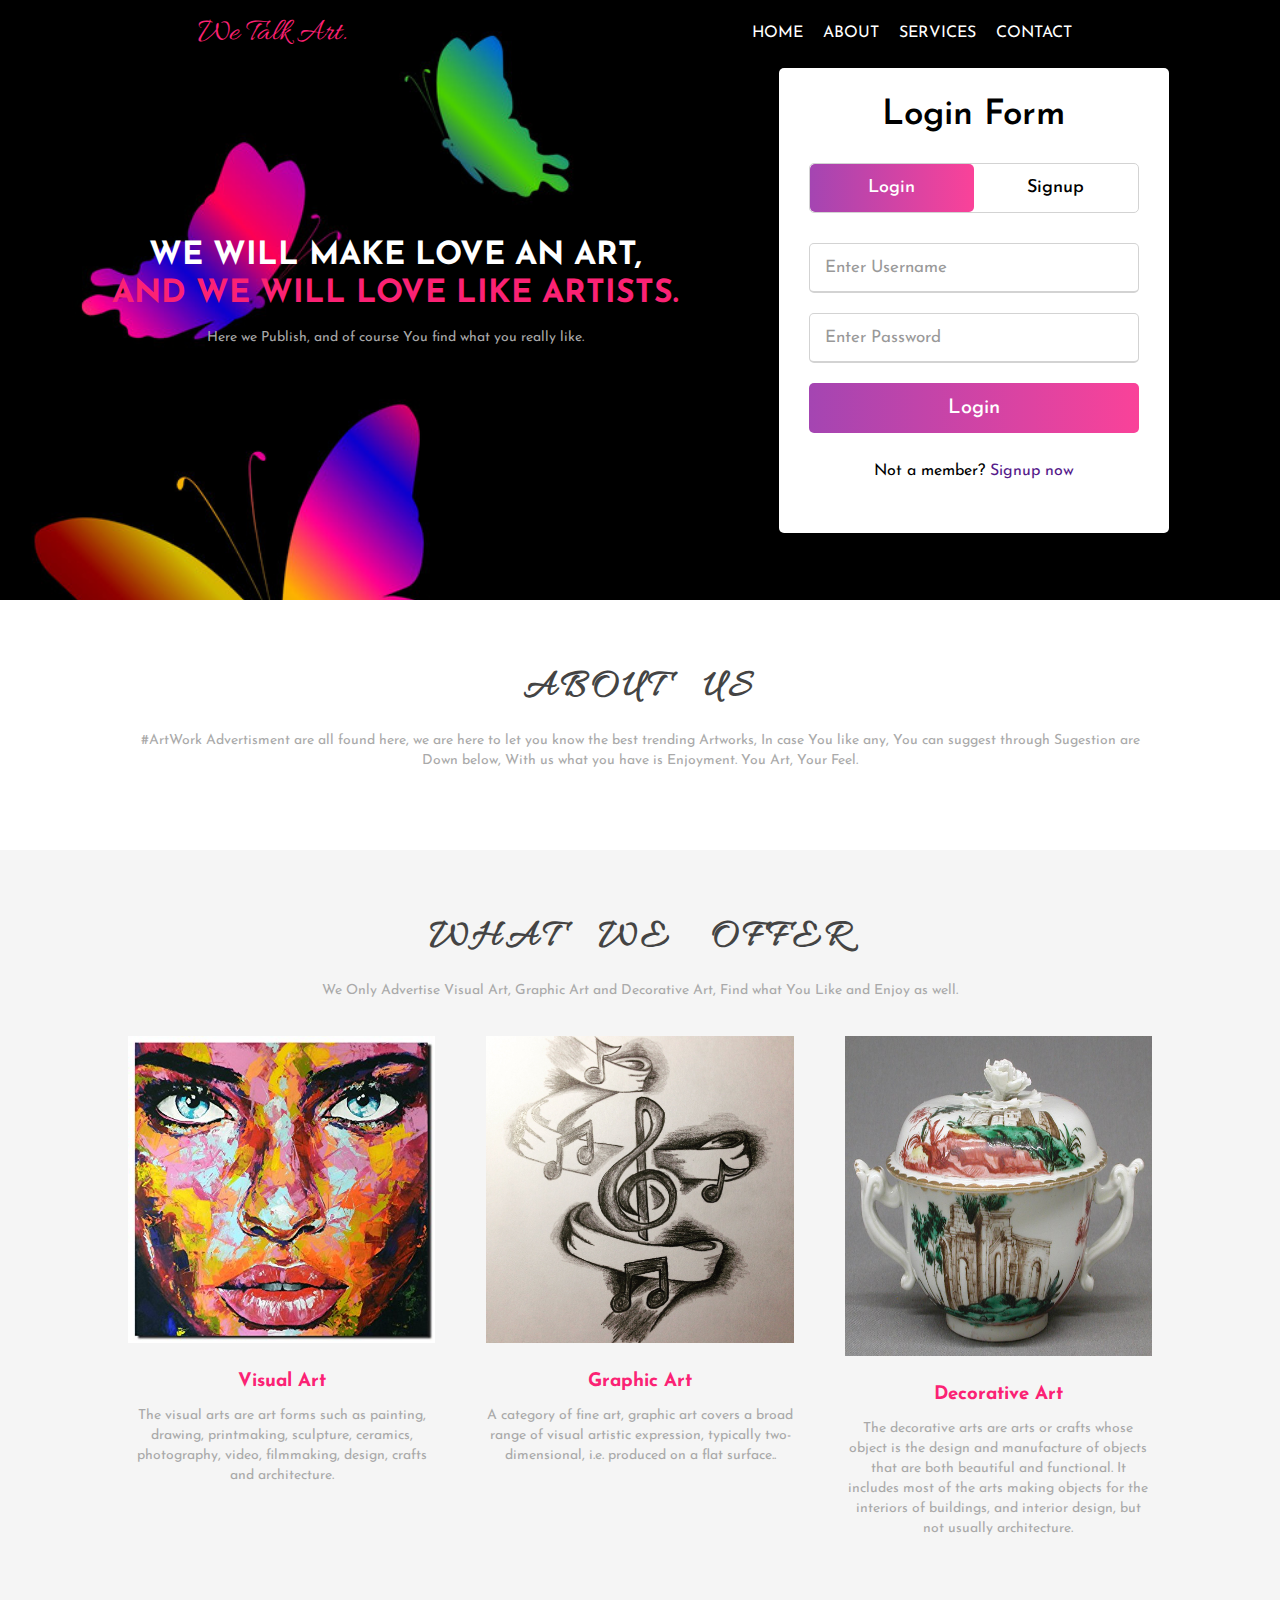
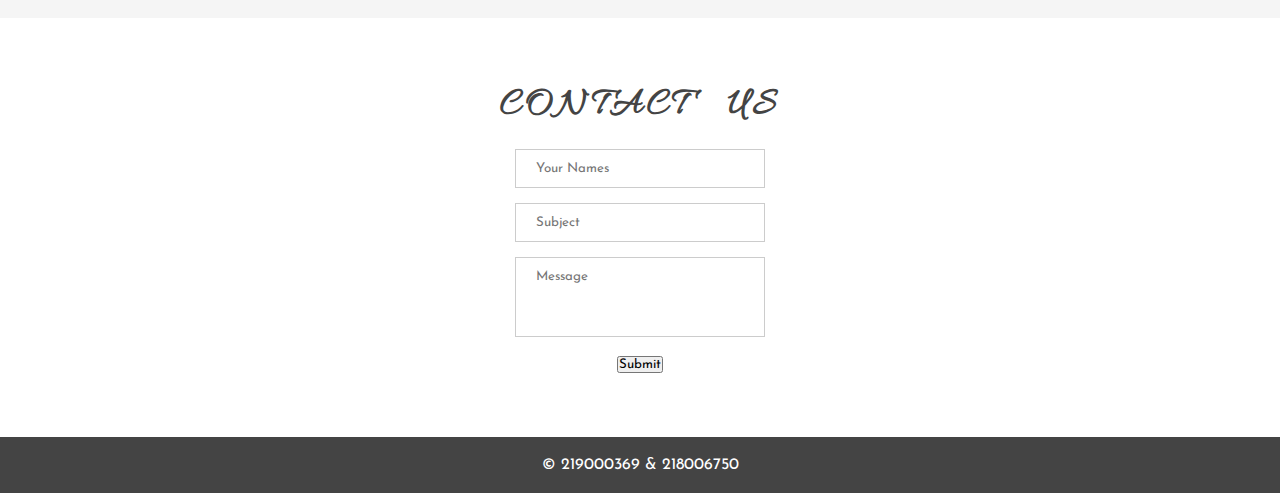
<file: index.html>
<!DOCTYPE html>
<html lang="en">
<head>
	<meta charset="UTF-8">
	<meta name="viewport" content="width=device-width, initial-scale=1.0"/>
	<title>We Talk Art</title>
	<link rel="stylesheet" href="styles.css">
</head>
<body>

<div class="main_container" id="home">
	
	<div class="navbar">
		<div class="logo">
			<a href="#">We Talk Art.</a>
		</div>
		<div class="navbar_items">
			<ul>
				<li><a href="#">home</a></li>
				<li><a href="#about">about</a></li>
				<li><a href="#services">services</a></li>
				<li><a href="#contactus">contact</a></li>
			</ul>
		</div>
	</div>
	<div class="banner_image">
		<div class="banner_content">
			<h1>We will make love an art,<br> <span>and We will love like artists.<span></h1>
			<p>Here we Publish, and of course You find what you really like. </p>
		</div>	
		<br><br><br><br>&nbsp;&nbsp;&nbsp;&nbsp;&nbsp;&nbsp;&nbsp;&nbsp;&nbsp;&nbsp;&nbsp;&nbsp;&nbsp;&nbsp;&nbsp;&nbsp;&nbsp;&nbsp;&nbsp;&nbsp;
		<div class="wrapper">
			<div class="title-text">
			   <div class="title login">
				  Login Form
			   </div>
			   <div class="title signup">
				  Signup Form
			   </div>
			</div>
			<div class="form-container">
			   <div class="slide-controls">
				  <input type="radio" name="slide" id="login" checked>
				  <input type="radio" name="slide" id="signup">
				  <label for="login" class="slide login">Login</label>
				  <label for="signup" class="slide signup">Signup</label>
				  <div class="slider-tab"></div>
			   </div>
			   <div class="form-inner">
				  <form action="loginc.php" method="POST" class="login">
					 <div class="field">
						<input type="text" placeholder="Enter Username" name="Username" required>
					 </div>
					 <div class="field">
						<input type="password" placeholder="Enter Password" name="Password" required>
					 </div>
					 <div class="field btn">
						<div class="btn-layer"></div>
						<input type="submit" value="Login">
					 </div>
					 <div class="signup-link">
						Not a member? <a href="">Signup now</a>
					 </div>
				  </form><br><br>
				  <form action="addcust.php" method="POST" class="signup">
					<div class="field">
						<input type="text" name="Names" placeholder="Your Names Here" required>
					 </div>
					 <div class="field">
						<input type="text" name="Username" placeholder="Choose Username" required>
					 </div>
					 <div class="field">
						<input type="password" name="Password" placeholder="Choose Password" required>
					 </div>
					 <div class="field btn">
						<div class="btn-layer"></div>
						<input type="submit" value="Submit">
					 </div>
				  </form>
			   </div>
			</div>
		 </div>
		 <script>
			const loginText = document.querySelector(".title-text .login");
			const loginForm = document.querySelector("form.login");
			const loginBtn = document.querySelector("label.login");
			const signupBtn = document.querySelector("label.signup");
			const signupLink = document.querySelector("form .signup-link a");
			signupBtn.onclick = (()=>{
			  loginForm.style.marginLeft = "-50%";
			  loginText.style.marginLeft = "-50%";
			 });
			 loginBtn.onclick = (()=>{
			  loginForm.style.marginLeft = "0%";
			  loginText.style.marginLeft = "0%";
			 });
			 signupLink.onclick = (()=>{
			  signupBtn.click();
			  return false;
			});
		 </script>
	</div>
	<div class="about" id="about">
		<h1 class="title">About Us</h1>
		<p>#ArtWork Advertisment are all found here, we are here to let you know the best trending Artworks, In case You like any, You can suggest through Sugestion are Down below, With us what you have is Enjoyment. You Art, Your Feel. </p>
	</div>
	<div class="services" id="services">
		<h1 class="title">What We Offer</h1>
		<p>We Only Advertise Visual Art, Graphic Art and Decorative Art, Find what You Like and Enjoy as well.</p>
		<div class="diff_services">
			<div class="diff_services_item">
				<img src="images/pai.jpg" alt="service_image">
				<h3 class="sub_title">Visual Art</h3>
				<p>The visual arts are art forms such as painting, drawing, printmaking, sculpture, ceramics, photography, video, filmmaking, design, crafts and architecture.</p>
			</div>
			<div class="diff_services_item">
				<img src="images/dra.jpg" alt="service_image">
				<h3 class="sub_title">Graphic Art</h3>
				<p>A category of fine art, graphic art covers a broad range of visual artistic expression, typically two-dimensional, i.e. produced on a flat surface..</p>
			</div>
			<div class="diff_services_item">
				<img src="images/deco.jpg" alt="service_image" height="320">
				<h3 class="sub_title">Decorative Art</h3>
				<p>The decorative arts are arts or crafts whose object is the design and manufacture of objects that are both beautiful and functional. It includes most of the arts making objects for the interiors of buildings, and interior design, but not usually architecture.</p>
			</div>
		</div>
	</div>
	<div class="contactus" id="contactus">
		<h1 class="title">contact us</h1>
		<div class="form_wrapper">
			<form action="messend.php" method="POST">			
			<div class="form_input">
				<input type="text" placeholder="Your Names" name="Sender" required>
			</div>
			<div class="form_input">
				<input type="text" placeholder="Subject" name="Subject" required>
			</div>
			<div class="form_input">
				<textarea placeholder="Message" name="Comment" required></textarea>
			</div>
			<div class="btn-layer"></div>
			<input type="submit" value="Submit">
		 </div>
		</div>
	</div>

	<div class="footer">
		<a href="#">© 219000369&nbsp;&&nbsp;218006750</a>
	</div>
	<div class="arrow">
		<a href="#home"><img src="images/arrow.png" alt="up_arrow"></a>
	</div>
</div>	
	
</body>
</html>
</file>
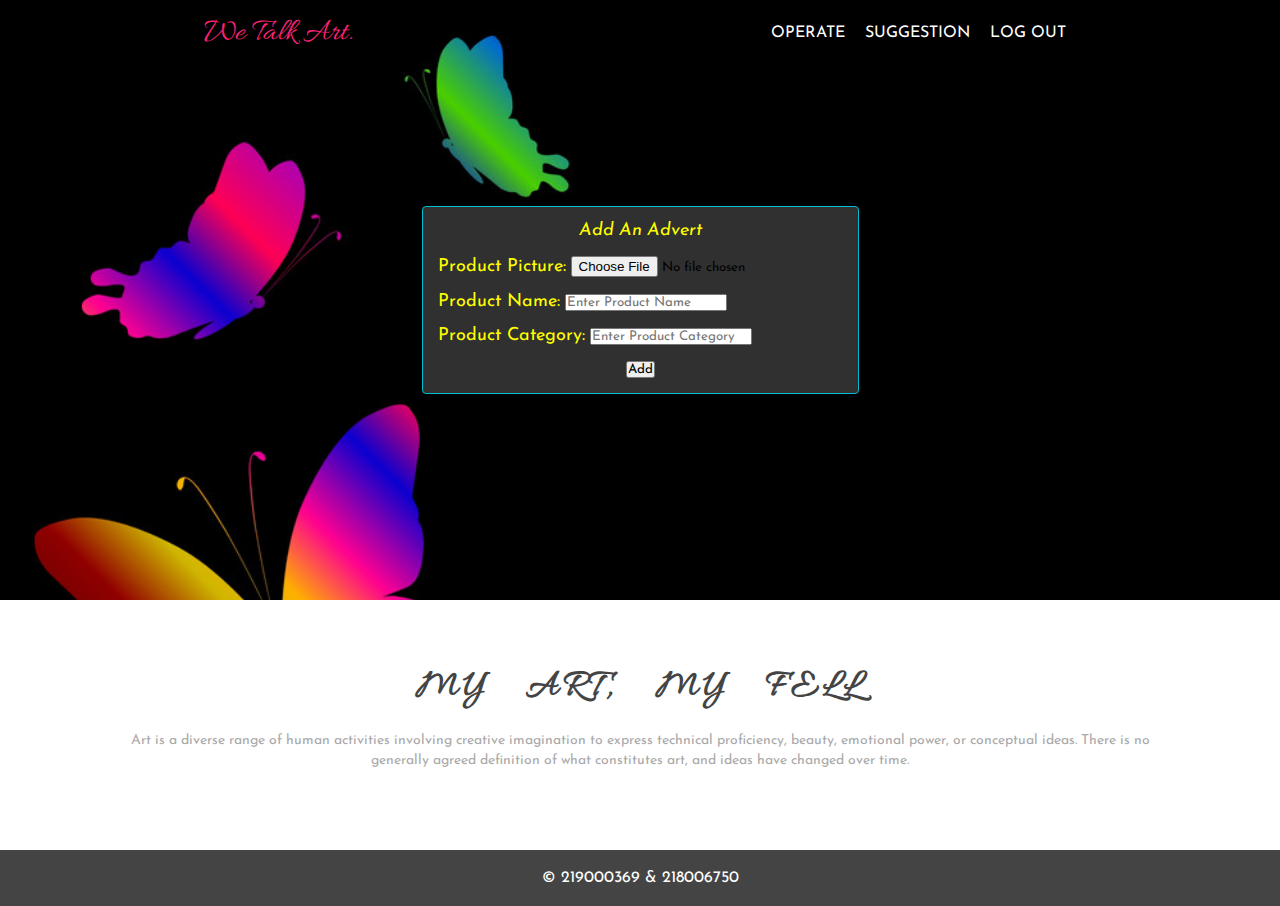
<file: advert.html>
<!DOCTYPE html>
<html lang="en">
<head>
	<meta charset="UTF-8">
	<meta name="viewport" content="width=device-width, initial-scale=1.0"/>
	<title>We Talk Art</title>
	<link rel="stylesheet" href="cssres.css">
</head>
<body>

<div class="main_container" id="home">
	
	<div class="navbar">
		<div class="logo">
			<a href="#">We Talk Art.</a>
		</div>
		<div class="navbar_items">
			<ul>
				<li><a href="advpanel.php">Operate</a></li>
                <li><a href="viewms.php">Suggestion</a></li>
				<li><a href="adminlogout.php">Log Out</a></li>
			</ul>
		</div>
	</div>
	<div class="banner_image">
    <div class="table_responsive">
        <form action="order.php" method="POST">
            <center><font size="4" color="yellow"><i>Add An Advert</i></font></center><br>
            <label><font size="4" color="yellow">Product Picture:</font></label> <input type="file" name="ProductImage" placeholder="Choose Image" size="17"><br><br>
            <label><font size="4" color="yellow">Product Name:</font></label> <input type="text" name="ProductName" placeholder="Enter Product Name"><br><br>
            <label><font size="4" color="yellow">Product Category:</font></label> <input type="text" name="ProductCategory" placeholder="Enter Product Category"><br><br>
            <span class="action_btn">
            <input type="submit" value="Add">
              </span>
        </form>
        </div>
	</div>
	<div class="services" id="services">
		<h1 class="title">My Art, My Fell</h1>
		<p>Art is a diverse range of human activities involving creative imagination to express technical proficiency, beauty, emotional power, or conceptual ideas. There is no generally agreed definition of what constitutes art, and ideas have changed over time.</p>
	</div>

	<div class="footer">
		<a href="#">© 219000369&nbsp;&&nbsp;218006750</a>
	</div>


	<div class="arrow">
		<a href="#home"><img src="images/arrow.png" alt="up_arrow"></a>
	</div>
</div>	
	
</body>
</html>
</file>
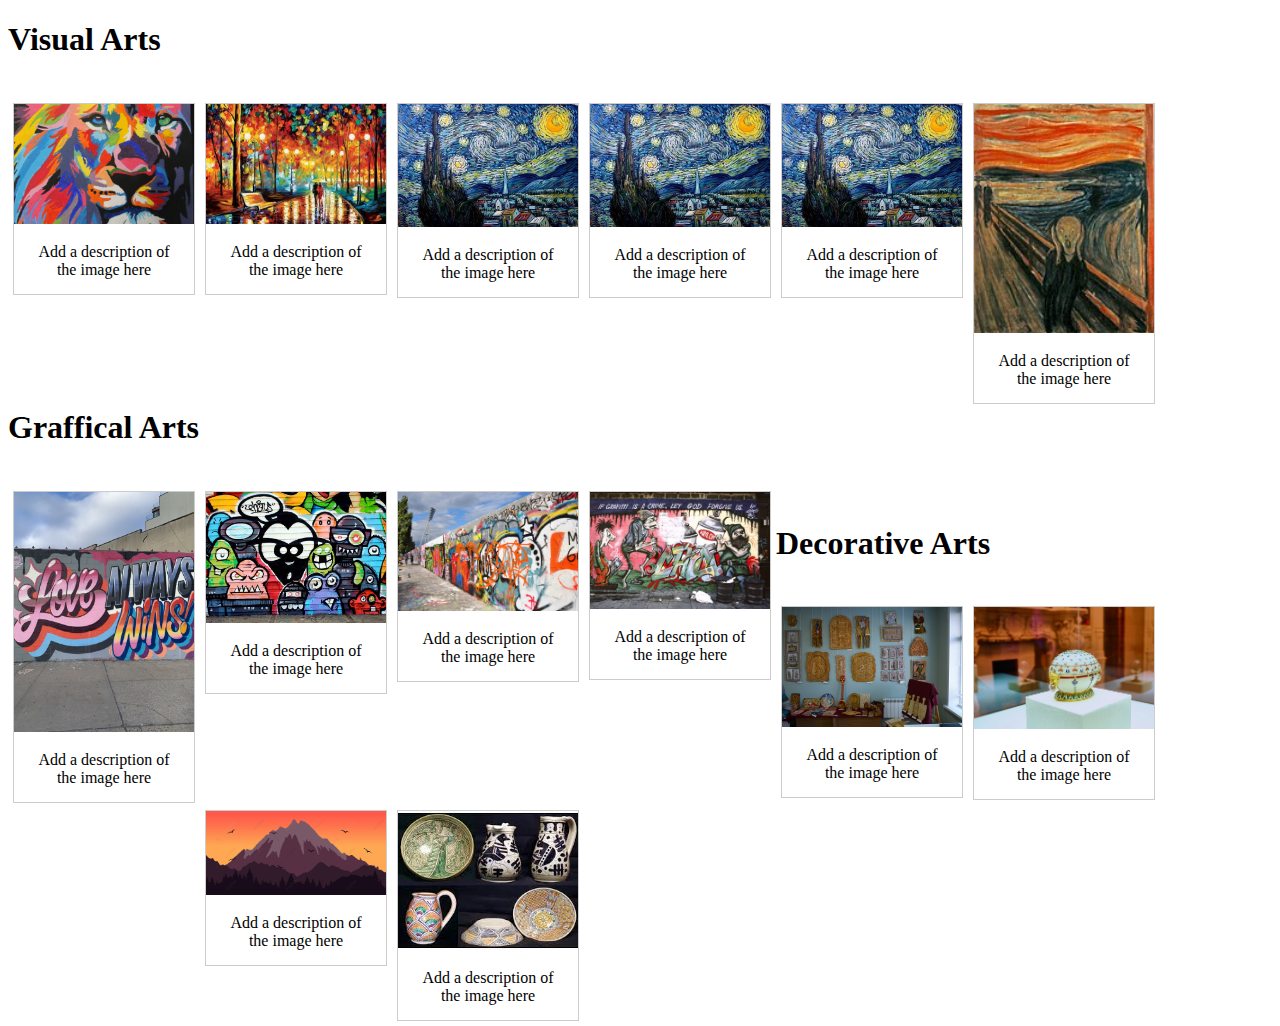
<file: gallery.html>
<!DOCTYPE html>
<html>
<head>
<style>
div.gallery {
  margin: 5px;
  border: 1px solid #ccc;
  float: left;
  width: 180px;
}

div.gallery:hover {
  border: 1px solid #777;
}

div.gallery img {
  width: 100%;
  height: auto;
}
div.desc {
  padding: 15px;
  text-align: center;
}
</style>
</head>
<body>  <div><h1>Visual Arts</h1><div><br>
<a   target="" href="images/lion.jpg"></a>
<div class="gallery">
    <img src="images/lion.jpg" alt="lion" width="600" height="400">
  </a>
  <div class="desc">Add a description of the image here</div>
</div>

<div class="gallery">
  <a target="" href="images/forest.jpeg">
    <img src="images/forest.jpeg" alt="Northern Lights" width="600" height="400">
  </a>
  <div class="desc">Add a description of the image here</div>
</div>

<div class="gallery">
  <a target="_blank" href="images/galaxy.jpg">
    <img src="images/galaxy.jpg" alt="galaxy" width="600" height="400">
  </a>
  <div class="desc">Add a description of the image here</div>
</div>
<div class="gallery">
    <a target="_blank" href="images/galaxy.jpg">
      <img src="images/galaxy.jpg" alt="galaxy" width="600" height="400">
    </a>
    <div class="desc">Add a description of the image here</div>
  </div>
  <div class="gallery">
    <a target="_blank" href="images/galaxy.jpg">
      <img src="images/galaxy.jpg" alt="galaxy" width="600" height="400">
    </a>
    <div class="desc">Add a description of the image here</div>
  </div>
  <div class="gallery">
    <a target="_blank" href="images/man.jpg">
      <img src="images/man.jpg" alt="man" width="600" height="400">
    </a>
    <div class="desc">Add a description of the image here</div>
  </div><br>

  <div><h1>Graffical Arts</h1><div><br>
  <div class="gallery">
    <a target="_blank" href="images/wins.jpg">
      <img src="images/wins.jpg" alt="wins" width="600" height="400">
    </a>
    <div class="desc">Add a description of the image here</div>
  </div>
  <div class="gallery">
    <a target="_blank" href="images/eyes.jpg">
      <img src="images/eyes.jpg" alt="Eyes" width="600" height="400">
    </a>
    <div class="desc">Add a description of the image here</div>
  </div>
  <div class="gallery">
    <a target="_blank" href="images/wall.jpg">
      <img src="images/wall.jpg" alt="Wall" width="600" height="400">
    </a>
    <div class="desc">Add a description of the image here</div>
  </div>
  <div class="gallery">
    <a target="_blank" href="images/new.jpg">
      <img src="images/new.jpg" alt="Graffiti" width="600" height="400">
    </a>
    <div class="desc">Add a description of the image here</div>
  </div><br>
  <div><h1>Decorative Arts</h1></div><br>
  <div class="gallery">
    <a target="_blank" href="images/newlook.jpg">
      <img src="images/newlook.jpg" alt="newlook" width="600" height="400">
    </a>
    <div class="desc">Add a description of the image here</div>
  </div>
  <div class="gallery">
    <a target="_blank" href="images/purse.jpg">
      <img src="images/purse.jpg" alt="Money purse" width="600" height="400">
    </a>
    <div class="desc">Add a description of the image here</div>
  </div>
  <div class="gallery">
    <a target="_blank" href="images/ad.jpg">
      <img src="images/ad.jpg" alt="adds" width="600" height="400">
    </a>
    <div class="desc">Add a description of the image here</div>
  </div>
  <div class="gallery">
    <a target="_blank" href="images/decoration.jpg">
      <img src="images/decoration.jpg" alt="decoration" width="600" height="400">
    </a>
    <div class="desc">Add a description of the image here</div>
  </div>

</body>
</html>
</file>
<file: styles.css>
@import url('https://fonts.googleapis.com/css?family=Allura|Josefin+Sans');

*{
	margin: 0;
	padding: 0;
	box-sizing: border-box;
	outline: none;
	list-style: none;
	text-decoration: none;
	font-family: 'Josefin Sans', sans-serif;
}


html,body{
	display: grid;
	height: 100%;
	width: 100%;
	place-items: center;
	background: -webkit-linear-gradient(left, #ffffff, #ffffff);
  }
  ::selection{
	background: #fa4299;
	color: #fff;
  }
  .wrapper{
	overflow: hidden;
	max-width: 390px;
	background: #fff;
	padding: 30px;
	border-radius: 5px;
	box-shadow: 0px 15px 20px rgba(0,0,0,0.1);
  }
  .wrapper .title-text{
	display: flex;
	width: 200%;
  }
  .wrapper .title{
	width: 50%;
	font-size: 35px;
	font-weight: 600;
	text-align: center;
	transition: all 0.6s cubic-bezier(0.68,-0.55,0.265,1.55);
  }
  .wrapper .slide-controls{
	position: relative;
	display: flex;
	height: 50px;
	width: 100%;
	overflow: hidden;
	margin: 30px 0 10px 0;
	justify-content: space-between;
	border: 1px solid lightgrey;
	border-radius: 5px;
  }
  .slide-controls .slide{
	height: 100%;
	width: 100%;
	color: #fff;
	font-size: 18px;
	font-weight: 500;
	text-align: center;
	line-height: 48px;
	cursor: pointer;
	z-index: 1;
	transition: all 0.6s ease;
  }
  .slide-controls label.signup{
	color: #000;
  }
  .slide-controls .slider-tab{
	position: absolute;
	height: 100%;
	width: 50%;
	left: 0;
	z-index: 0;
	border-radius: 5px;
	background: -webkit-linear-gradient(left, #a445b2, #fa4299);
	transition: all 0.6s cubic-bezier(0.68,-0.55,0.265,1.55);
  }
  input[type="radio"]{
	display: none;
  }
  #signup:checked ~ .slider-tab{
	left: 50%;
  }
  #signup:checked ~ label.signup{
	color: #fff;
	cursor: default;
	user-select: none;
  }
  #signup:checked ~ label.login{
	color: #000;
  }
  #login:checked ~ label.signup{
	color: #000;
  }
  #login:checked ~ label.login{
	cursor: default;
	user-select: none;
  }
  .wrapper .form-container{
	width: 100%;
	overflow: hidden;
  }
  .form-container .form-inner{
	display: flex;
	width: 200%;
  }
  .form-container .form-inner form{
	width: 50%;
	transition: all 0.6s cubic-bezier(0.68,-0.55,0.265,1.55);
  }
  .form-inner form .field{
	height: 50px;
	width: 100%;
	margin-top: 20px;
  }
  .form-inner form .field input{
	height: 100%;
	width: 100%;
	outline: none;
	padding-left: 15px;
	border-radius: 5px;
	border: 1px solid lightgrey;
	border-bottom-width: 2px;
	font-size: 17px;
	transition: all 0.3s ease;
  }
  .form-inner form .field input:focus{
	border-color: #fc83bb;
	/* box-shadow: inset 0 0 3px #fb6aae; */
  }
  .form-inner form .field input::placeholder{
	color: #999;
	transition: all 0.3s ease;
  }
  form .field input:focus::placeholder{
	color: #b3b3b3;
  }
  .form-inner form .pass-link{
	margin-top: 5px;
  }
  .form-inner form .signup-link{
	text-align: center;
	margin-top: 30px;
  }
  form .btn{
	height: 50px;
	width: 100%;
	border-radius: 5px;
	position: relative;
	overflow: hidden;
  }
  form .btn .btn-layer{
	height: 100%;
	width: 300%;
	position: absolute;
	left: -100%;
	background: -webkit-linear-gradient(right, #a445b2, #fa4299, #a445b2, #fa4299);
	border-radius: 5px;
	transition: all 0.4s ease;;
  }
  form .btn:hover .btn-layer{
	left: 0;
  }
  form .btn input[type="submit"]{
	height: 100%;
	width: 100%;
	z-index: 1;
	position: relative;
	background: none;
	border: none;
	color: #fff;
	padding-left: 0;
	border-radius: 5px;
	font-size: 20px;
	font-weight: 500;
	cursor: pointer;
  }


h1.title{
	margin-bottom: 20px;
	color: #444444;
	font-family: 'Allura', cursive;
	text-transform: uppercase;
	font-size: 38px;
	word-spacing: 25px;
	letter-spacing: 5px;
}

p{
	margin-bottom: 15px;
	font-size: 14px;
	line-height: 20px;
	color: #a9a9a9;
}
  .btn:hover{
	background:#2CC06B;
  }
  
  #btn2{
	float:left;
	background:#3498db;
	width:125px;  padding-top:5px;
	padding-bottom:5px;
	color:white;
	border-radius:4px;
	border: #2980b9 1px solid;
	
	margin-top:20px;
	margin-bottom:20px;
	margin-left:10px;
	font-weight:800;
	font-size:0.8em;
  }
  
  #btn2:hover{ 
  background:#3594D2; 
  }

.btn a {
    width: 180px;
    height: 35px;
    line-height: 35px;
    border: 2px solid #fb2274;
    color: #fb2274;
    display: block;
    margin: 25px auto 0;
    text-align: center;
}

.main_container{
	position: relative;
}

/* Navigation Bar */
.navbar{
	width: 100%;
	height: 65px;
	position: absolute;
	display: flex;
	justify-content: space-around;
	align-items: center;
}

.logo a{
	font-family: 'Allura', cursive;
	font-size: 32px;
	color: #fb2274;
}

.navbar_items ul{
	display: flex;
}

.navbar_items ul li{
	margin: 0 10px;
}

.navbar_items ul li a{
	text-transform: uppercase;
	color: #fff;
}

/* banner_image */
.banner_image{
	background: url('images/black-background-with-a-butterfly-vector-1510387.jpg') no-repeat top center;
	background-size: cover;
	width: 100%;
	height: 600px;
	display: flex;
	justify-content: center;
	align-items: center;
}

.banner_content{
	text-align: center;
	color: #fff;
}

.banner_content h1{
	text-transform: uppercase;
	line-height: 38px;
	margin-bottom: 15px;
}

.banner_content h1 span{
	color: #fb2274;
}


/* About */
.about,
.services,
.contactus,
.ourteam{
	text-align: center;
	padding: 5% 10%;
}

/* Services */
.services{
	background: #f5f5f5;
}

.diff_services {
    margin-top: 35px;
    display: flex;
    justify-content: space-between;
}

.diff_services .diff_services_item {
    width: 30%;
}

.diff_services .diff_services_item img {
    width: 100%;
    margin-bottom: 25px;
}

.diff_services .diff_services_item h3 {
    color: #fb2274;
    margin-bottom: 15px;
}

/* Contact us */
.form_wrapper .form_input{
	margin-bottom: 15px;
}

.form_wrapper .form_input input[type="text"]{
	width: 250px;
	padding: 12px 20px; 
	border: 1px solid #ccc;
}

.form_wrapper .form_input textarea{
	width: 250px;
	padding: 12px 20px; 
	height: 80px;
	resize: none;
	border: 1px solid  #ccc;
}
/* footer */
.footer{
	width: 100%;
	text-align: center;
	background: #444444;
	padding: 20px 0;
}

.footer a{
	color: #fff;
}



@media (max-width: 720px){

	.navbar{
		height: auto;
		flex-direction: column;
	}

	.logo{
		margin-bottom: 25px;
	}

	.navbar_items ul{
		flex-direction: column;
		text-align: center;
	}

	.navbar_items ul li{
		margin-bottom:5px;
	}

	.banner_content{
		margin-top: 35px;
	}

}


/* arrow */
.arrow{
	position: fixed;
	bottom: 25px;
	right: 25px;
	width: 40px;
	height: 40px;
	line-height: 50px;
	text-align: center;
	cursor: pointer;
	background: #fb2274;
	border-radius: 50%;
	display: none;
}

.arrow img{
	width: 20px;
	height: 20px;
	z-index: 1;
}
</file>
<file: cssres.css>
@import url('https://fonts.googleapis.com/css?family=Allura|Josefin+Sans');
*{
	margin: 0;
	padding: 0;
	box-sizing: border-box;
	outline: none;
	list-style: none;
	text-decoration: none;
	font-family: 'Josefin Sans', sans-serif;
}
html,body{
	display: grid;
	height: 100%;
	width: 100%;
	place-items: center;
	background: -webkit-linear-gradient(left, #ffffff, #ffffff);
  }
  ::selection{
	background: #fa4299;
	color: #fff;
  }
  .wrapper{
	overflow: hidden;
	max-width: 390px;
	background: #fff;
	padding: 30px;
	border-radius: 5px;
	box-shadow: 0px 15px 20px rgba(0,0,0,0.1);
  }
  .wrapper .title-text{
	display: flex;
	width: 200%;
  }
  .wrapper .title{
	width: 50%;
	font-size: 35px;
	font-weight: 600;
	text-align: center;
	transition: all 0.6s cubic-bezier(0.68,-0.55,0.265,1.55);
  }
  .wrapper .slide-controls{
	position: relative;
	display: flex;
	height: 50px;
	width: 100%;
	overflow: hidden;
	margin: 30px 0 10px 0;
	justify-content: space-between;
	border: 1px solid lightgrey;
	border-radius: 5px;
  }
  .slide-controls .slide{
	height: 100%;
	width: 100%;
	color: #fff;
	font-size: 18px;
	font-weight: 500;
	text-align: center;
	line-height: 48px;
	cursor: pointer;
	z-index: 1;
	transition: all 0.6s ease;
  }
  .slide-controls label.signup{
	color: #000;
  }
  .slide-controls .slider-tab{
	position: absolute;
	height: 100%;
	width: 50%;
	left: 0;
	z-index: 0;
	border-radius: 5px;
	background: -webkit-linear-gradient(left, #a445b2, #fa4299);
	transition: all 0.6s cubic-bezier(0.68,-0.55,0.265,1.55);
  }
.table_responsive {
    max-width: 900px;
    max-height: 450px;
    border: 1px solid #00bcd4;
    background-color: #efefef33;
    padding: 15px;
    overflow: auto;
    margin: auto;
    border-radius: 4px;
    overflow-y: scroll;
}
table {
    width: 100%;
    font-size: 13px;
    color: #444;
    white-space: nowrap;
    border-collapse: collapse;
}

table>thead {
    background-color: palevioletred;
    color: #fff;
}

table>thead th {
    padding: 15px;
}
table th,
table td {
    border: 1px solid #00000017;
    padding: 10px 15px;
}
table>tbody>tr>td>img {

    display: inline-block;
    width: 60px;
    height: 60px;
    object-fit: cover;
    border-radius: 50%;
    border: 4px solid #fff;
    box-shadow: 0 2px 6px #0003;
	-webkit-transition: width 2s ease, height 2s ease;
	-moz-transition: width 2s ease, height 2s ease;
	-o-transition: width 2s ease, height 2s ease;
	-ms-transition: width 2s ease, height 2s ease;
	transition: width 2s ease, height 2s ease;
}
table>tbody>tr>td>img:hover {
	width: 300px;
	height: 300px;
   }
.action_btn {
    display: flex;
    justify-content: center;
    gap: 10px;
}
.action_btn>a {
    text-decoration: none;
    color: #444;
    background: #fff;
    border: 1px solid;
    display: inline-block;
    padding: 7px 20px;
    font-weight: bold;
    border-radius: 3px;
    transition: 0.3s ease-in-out;
}
.action_btn>a:nth-child(1) {
    border-color: #26a69a;
}
.action_btn>a:nth-child(2) {
    border-color: orange;
}

.action_btn>a:hover {
    box-shadow: 0 3px 8px #0003;
}
table>tbody>tr {
    background-color: #fff;
    transition: 0.3s ease-in-out;
}
table>tbody>tr:nth-child(even) {
    background-color: rgb(238, 238, 238);
}

table>tbody>tr:hover{
    filter: drop-shadow(0px 2px 6px #0002);
}
  input[type="radio"]{
	display: none;
  }
  #signup:checked ~ .slider-tab{
	left: 50%;
  }
  #signup:checked ~ label.signup{
	color: #fff;
	cursor: default;
	user-select: none;
  }
  #signup:checked ~ label.login{
	color: #000;
  }
  #login:checked ~ label.signup{
	color: #000;
  }
  #login:checked ~ label.login{
	cursor: default;
	user-select: none;
  }
  .wrapper .form-container{
	width: 100%;
	overflow: hidden;
  }
  .form-container .form-inner{
	display: flex;
	width: 200%;
  }
  .form-container .form-inner form{
	width: 50%;
	transition: all 0.6s cubic-bezier(0.68,-0.55,0.265,1.55);
  }
  .form-inner form .field{
	height: 50px;
	width: 100%;
	margin-top: 20px;
  }
  .form-inner form .field input{
	height: 100%;
	width: 100%;
	outline: none;
	padding-left: 15px;
	border-radius: 5px;
	border: 1px solid lightgrey;
	border-bottom-width: 2px;
	font-size: 17px;
	transition: all 0.3s ease;
  }
  .form-inner form .field input:focus{
	border-color: #fc83bb;
	/* box-shadow: inset 0 0 3px #fb6aae; */
  }
  .form-inner form .field input::placeholder{
	color: #999;
	transition: all 0.3s ease;
  }
  form .field input:focus::placeholder{
	color: #b3b3b3;
  }
  .form-inner form .pass-link{
	margin-top: 5px;
  }
  .form-inner form .signup-link{
	text-align: center;
	margin-top: 30px;
  }
  form .btn{
	height: 50px;
	width: 100%;
	border-radius: 5px;
	position: relative;
	overflow: hidden;
  }
  form .btn .btn-layer{
	height: 100%;
	width: 300%;
	position: absolute;
	left: -100%;
	background: -webkit-linear-gradient(right, #a445b2, #fa4299, #a445b2, #fa4299);
	border-radius: 5px;
	transition: all 0.4s ease;;
  }
  form .btn:hover .btn-layer{
	left: 0;
  }
  form .btn input[type="submit"]{
	height: 100%;
	width: 100%;
	z-index: 1;
	position: relative;
	background: none;
	border: none;
	color: #fff;
	padding-left: 0;
	border-radius: 5px;
	font-size: 20px;
	font-weight: 500;
	cursor: pointer;
  }


h1.title{
	margin-bottom: 20px;
	color: #444444;
	font-family: 'Allura', cursive;
	text-transform: uppercase;
	font-size: 38px;
	word-spacing: 25px;
	letter-spacing: 5px;
}

p{
	margin-bottom: 15px;
	font-size: 14px;
	line-height: 20px;
	color: #a9a9a9;
}
  .btn:hover{
	background:#2CC06B; 
  }
  
  #btn2{
	float:left;
	background:#3498db;
	width:125px;  padding-top:5px;
	padding-bottom:5px;
	color:white;
	border-radius:4px;
	border: #2980b9 1px solid;
	
	margin-top:20px;
	margin-bottom:20px;
	margin-left:10px;
	font-weight:800;
	font-size:0.8em;
  }
  
  #btn2:hover{ 
  background:#3594D2; 
  }

.btn a {
    width: 180px;
    height: 35px;
    line-height: 35px;
    border: 2px solid #fb2274;
    color: #fb2274;
    display: block;
    margin: 25px auto 0;
    text-align: center;
}

.main_container{
	position: relative;
}

/* Navigation Bar */
.navbar{
	width: 100%;
	height: 65px;
	position: absolute;
	display: flex;
	justify-content: space-around;
	align-items: center;
}
.logo a{
	font-family: 'Allura', cursive;
	font-size: 32px;
	color: #fb2274;
}
.navbar_items ul{
	display: flex;
}
.navbar_items ul li{
	margin: 0 10px;
}

.navbar_items ul li a{
	text-transform: uppercase;
	color: #fff;
}
/* banner_image */
.banner_image{
	background: url('images/black-background-with-a-butterfly-vector-1510387.jpg') no-repeat top center;
	background-size: cover;
	width: 100%;
	height: 600px;
	display: flex;
	justify-content: center;
	align-items: center;
}

.banner_content{
	text-align: center;
	color: #fff;
}

.banner_content h1{
	text-transform: uppercase;
	line-height: 38px;
	margin-bottom: 15px;
}

.banner_content h1 span{
	color: #fb2274;
}


/* About */
.about,
.services,
.contactus,
.ourteam{
	text-align: center;
	padding: 5% 10%;
}

/* Contact us */
.form_wrapper .form_input{
	margin-bottom: 15px;
}

.form_wrapper .form_input input[type="text"]{
	width: 250px;
	padding: 12px 20px; 
	border: 1px solid #ccc;
}

.form_wrapper .form_input textarea{
	width: 250px;
	padding: 12px 20px; 
	height: 80px;
	resize: none;
	border: 1px solid  #ccc;
}
/* footer */
.footer{
	width: 100%;
	text-align: center;
	background: #444444;
	padding: 20px 0;
}

.footer a{
	color: #fff;
}
@media (max-width: 720px){

	.navbar{
		height: auto;
		flex-direction: column;
	}

	.logo{
		margin-bottom: 25px;
	}

	.navbar_items ul{
		flex-direction: column;
		text-align: center;
	}

	.navbar_items ul li{
		margin-bottom:5px;
	}

	.banner_content{
		margin-top: 35px;
	}

}

/* arrow */
.arrow{
	position: fixed;
	bottom: 25px;
	right: 25px;
	width: 40px;
	height: 40px;
	line-height: 50px;
	text-align: center;
	cursor: pointer;
	background: #fb2274;
	border-radius: 50%;
	display: none;
}

.arrow img{
	width: 20px;
	height: 20px;
	z-index: 1;
}
</file>
